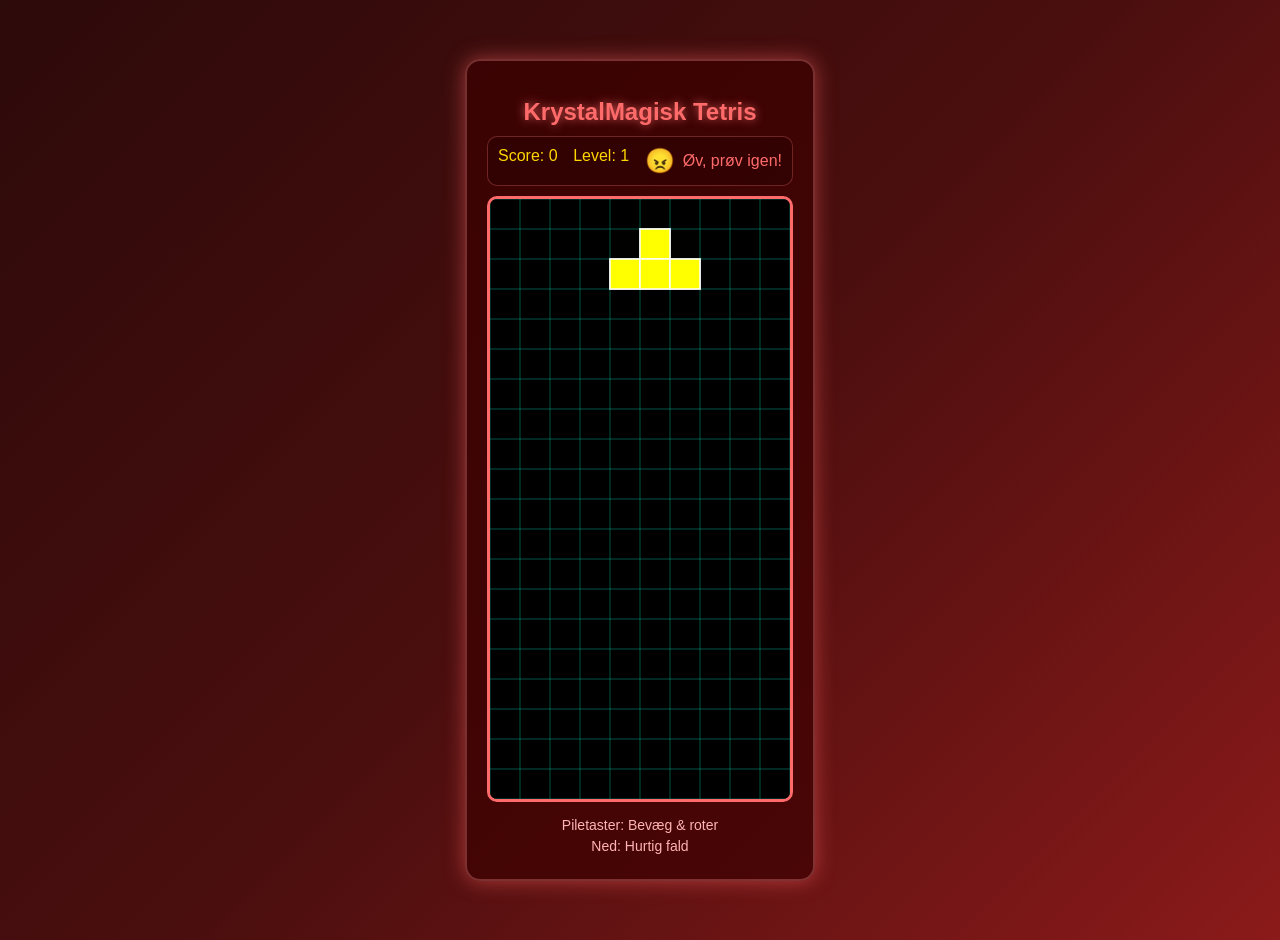
<file: gang-1/index.html>
<!DOCTYPE html>
<html lang="da">
<head>
    <meta charset="UTF-8">
    <meta name="viewport" content="width=device-width, initial-scale=1.0">
    <title>KrystalMagisk Tetris</title>
    <link rel="stylesheet" href="style.css">
</head>
<body>
    <div class="game-container">
        <h1>KrystalMagisk Tetris</h1>
        <div class="game-info">
            <div class="score">Score: <span id="score">0</span></div>
            <div class="level">Level: <span id="level">1</span></div>
            <div class="mood">
                <span id="mood-emoji">😊</span>
                <span id="mood-text">Godt gået!</span>
            </div>
        </div>
        <canvas id="tetris" width="300" height="600"></canvas>
        <div class="controls-info">
            <p>Piletaster: Bevæg & roter</p>
            <p>Ned: Hurtig fald</p>
        </div>
    </div>
    <script src="script.js"></script>
</body>
</html>
</file>
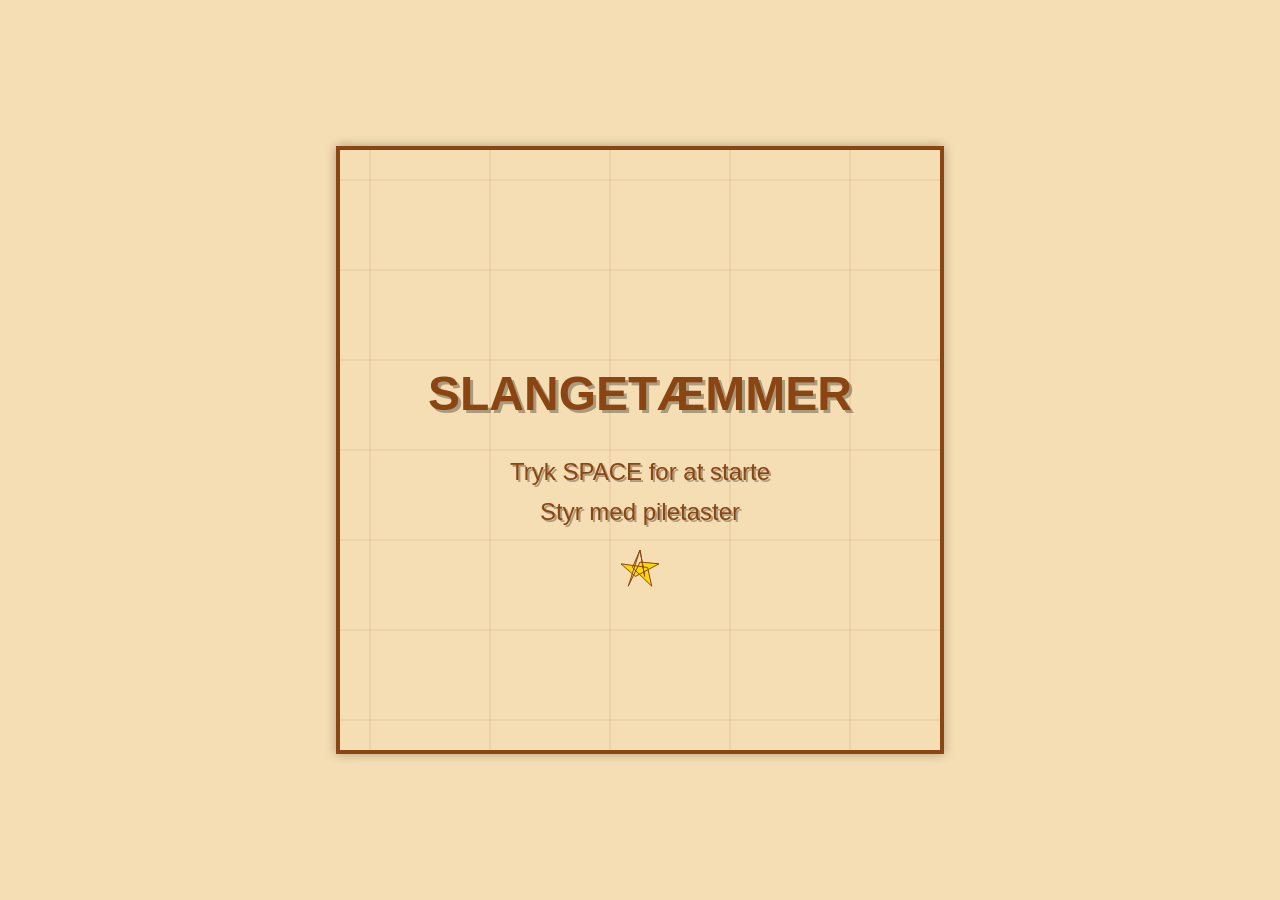
<file: gang-2/index.html>
<!DOCTYPE html>
<html lang="da">
<head>
    <meta charset="UTF-8">
    <meta name="viewport" content="width=device-width, initial-scale=1.0">
    <title>Slangetæmmer - Western Snake</title>
    <link rel="stylesheet" href="style.css">
</head>
<body>
    <canvas id="game" width="600" height="600"></canvas>
    <script src="script.js" defer></script>
</body>
</html>
</file>
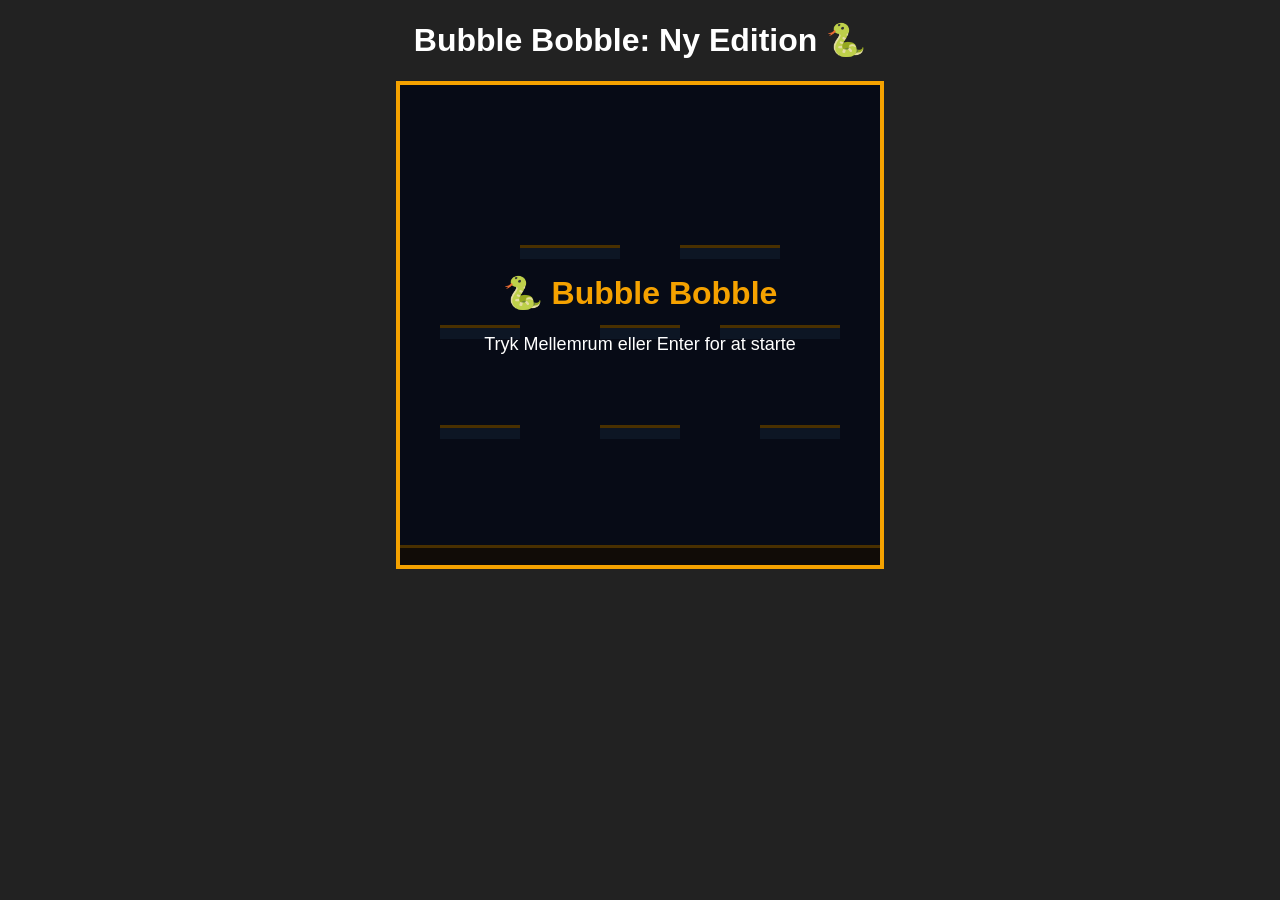
<file: gang-3/index.html>
<!DOCTYPE html>
<html lang="da">
<head>
  <meta charset="UTF-8">
  <title>Bubble Bobble: Ny Edition</title>
  <link rel="stylesheet" href="style.css">
</head>
<body>
  <h1>Bubble Bobble: Ny Edition 🐍</h1>

  <canvas id="spilplade" width="480" height="480"></canvas>

  <script src="script.js"></script>
</body>
</html>
</file>
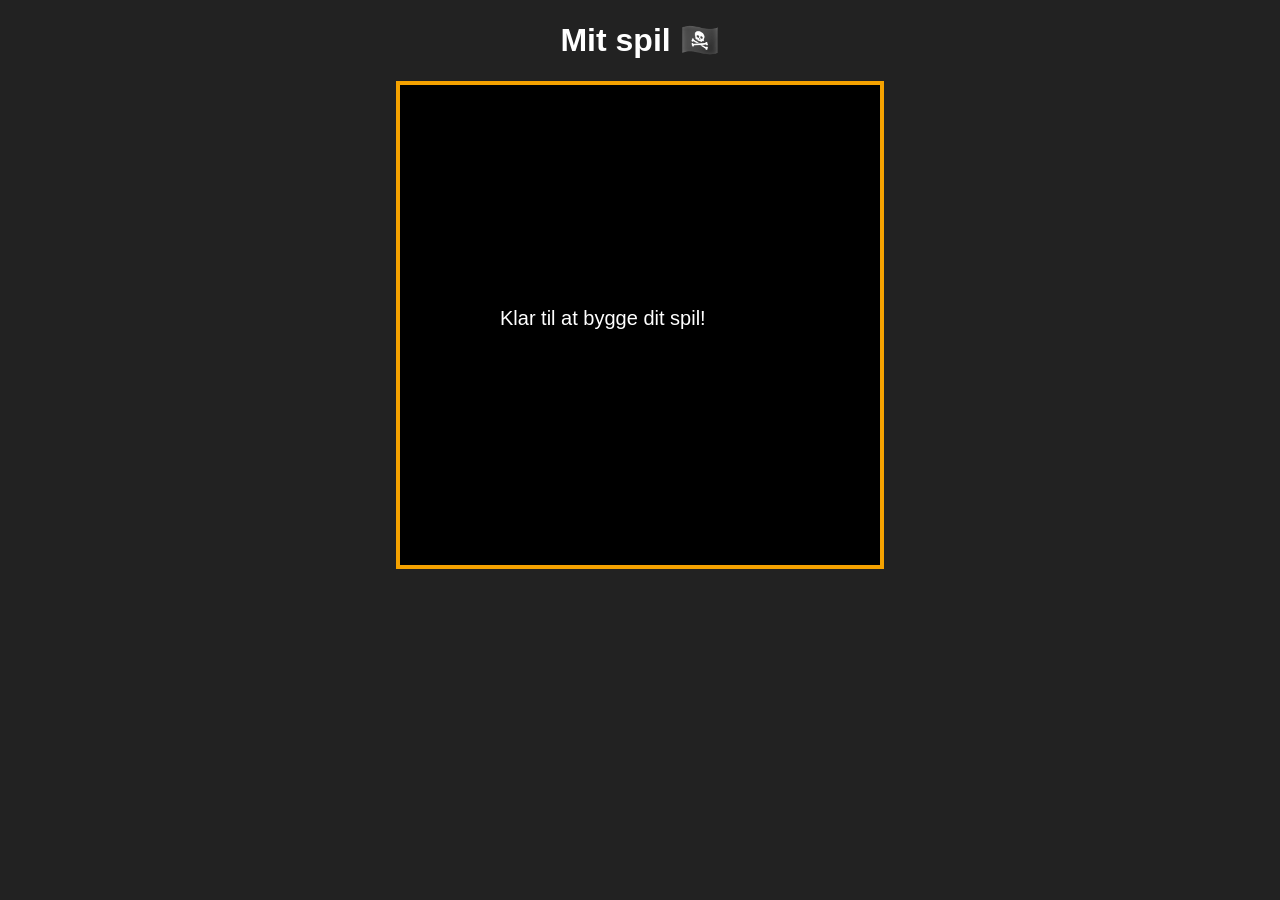
<file: starter_template/index.html>
<!DOCTYPE html>
<html lang="da">
<head>
  <meta charset="UTF-8">
  <title>Mit spil</title>
  <link rel="stylesheet" href="style.css">
</head>
<body>
  <h1>Mit spil 🏴‍☠️</h1>

  <canvas id="spilplade" width="480" height="480"></canvas>

  <script src="script.js"></script>
</body>
</html>
</file>
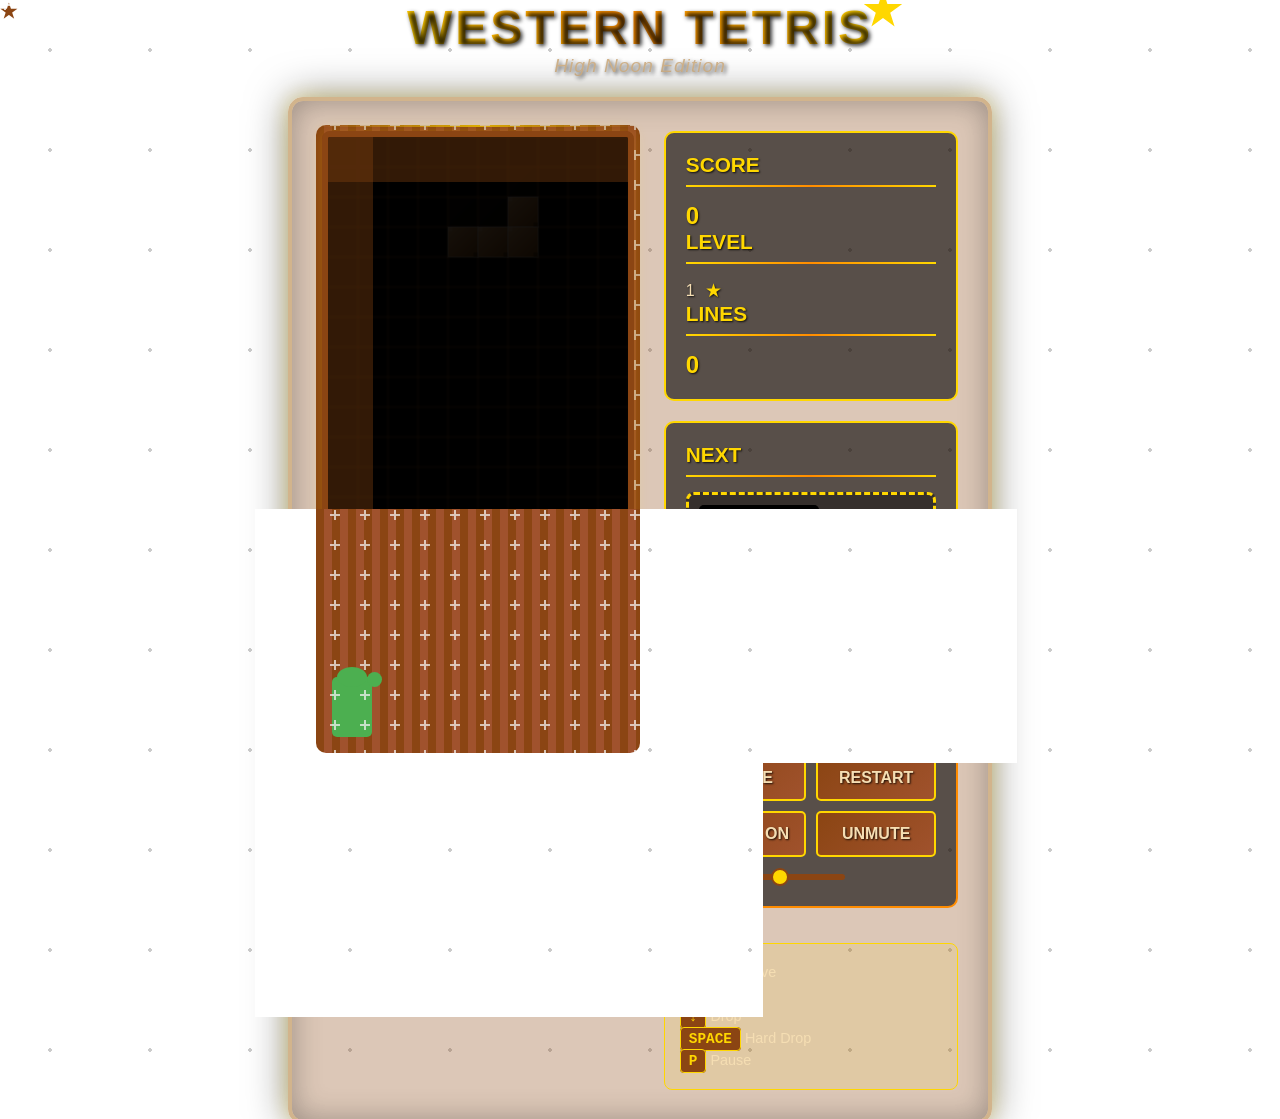
<file: tetris_western.html>
<!DOCTYPE html>
<html lang="da">
<head>
    <meta charset="UTF-8">
    <meta name="viewport" content="width=device-width, initial-scale=1.0">
    <title>Western Tetris</title>
    <style>
        * {
            margin: 0;
            padding: 0;
            box-sizing: border-box;
        }

        body {
            font-family: 'Segoe UI', Tahoma, Geneva, Verdana, sans-serif;
            background: linear-gradient(135deg, #8B4513 0%, #CD853F 50%, #A0522D 100%);
            min-height: 100vh;
            display: flex;
            flex-direction: column;
            align-items: center;
            justify-content: center;
            background-image: 
                radial-gradient(circle at 10% 20%, rgba(255,255,255,0.1) 1px, transparent 1px),
                radial-gradient(circle at 90% 80%, rgba(255,255,255,0.1) 1px, transparent 1px),
                radial-gradient(circle at 50% 50%, rgba(0,0,0,0.2) 2px, transparent 2px);
            background-size: 200px 200px, 150px 150px, 100px 100px;
        }

        ::before {
            content: '';
            position: fixed;
            top: 0;
            left: 0;
            right: 0;
            bottom: 0;
            background-image: 
                url("data:image/svg+xml,%3Csvg width='60' height='60' viewBox='0 0 60 60' xmlns='http://www.w3.org/2000/svg'%3E%3Cg fill='none' fill-rule='evenodd'%3E%3Cg fill='%23ffffff' fill-opacity='0.05'%3E%3Cpath d='M36 34v-4h-2v4h-4v2h4v4h2v-4h4v-2h-4zm0-30V0h-2v4h-4v2h4v4h2V6h4V4h-4zM6 34v-4H4v4H0v2h4v4h2v-4h4v-2H6zM6 4V0H4v4H0v2h4v4h2V6h4V4H6z'/%3E%3C/g%3E%3C/g%3E%3C/svg%3E");
            pointer-events: none;
            z-index: -1;
        }

        header {
            text-align: center;
            margin-bottom: 20px;
            color: #F5DEB3;
            text-shadow: 2px 2px 4px rgba(0,0,0,0.8);
        }

        h1 {
            font-size: 3rem;
            font-weight: bold;
            letter-spacing: 3px;
            background: linear-gradient(45deg, #FFD700, #FF8C00, #FFD700);
            -webkit-background-clip: text;
            -webkit-text-fill-color: transparent;
            background-clip: text;
            position: relative;
            display: inline-block;
        }

        h1::after {
            content: '';
            position: absolute;
            top: -10px;
            right: -30px;
            width: 40px;
            height: 40px;
            background: #FFD700;
            clip-path: polygon(50% 0%, 61% 35%, 98% 35%, 68% 57%, 79% 91%, 50% 70%, 21% 91%, 32% 57%, 2% 35%, 39% 35%);
        }

        .subtitle {
            font-size: 1.2rem;
            font-style: italic;
            color: #D2B48C;
            letter-spacing: 1px;
        }

        .game-container {
            display: flex;
            gap: 30px;
            align-items: flex-start;
            background: rgba(139, 69, 19, 0.3);
            padding: 30px;
            border-radius: 15px;
            border: 4px solid #D2B48C;
            box-shadow: 0 0 20px rgba(255, 215, 0, 0.3), 
                        0 0 40px rgba(0, 0, 0, 0.5),
                        inset 0 0 30px rgba(0, 0, 0, 0.3);
        }

        .game-area {
            position: relative;
        }

        #game-canvas {
            background: rgba(0, 0, 0, 0.7);
            border: 6px solid #8B4513;
            border-radius: 8px;
            box-shadow: inset 0 0 20px rgba(255, 215, 0, 0.1),
                        0 0 15px rgba(255, 215, 0, 0.2);
        }

        .wood-panel {
            position: absolute;
            top: -6px;
            left: -6px;
            right: -6px;
            bottom: -6px;
            background: repeating-linear-gradient(
                90deg,
                #8B4513 0px,
                #8B4513 8px,
                #A0522D 8px,
                #A0522D 16px
            );
            border-radius: 10px;
            z-index: -1;
        }

        .wood-panel::before {
            content: '';
            position: absolute;
            top: 0;
            left: 0;
            right: 0;
            height: 2px;
            background: linear-gradient(90deg, transparent, #FFD700, transparent);
        }

        .sidebar {
            display: flex;
            flex-direction: column;
            gap: 20px;
        }

        .info-panel {
            background: rgba(0, 0, 0, 0.6);
            padding: 20px;
            border-radius: 10px;
            border: 2px solid #FFD700;
            color: #F5DEB3;
            text-shadow: 1px 1px 2px rgba(0,0,0,0.8);
        }

        .info-panel h2 {
            color: #FFD700;
            font-size: 1.3rem;
            margin-bottom: 15px;
            position: relative;
            padding-bottom: 10px;
        }

        .info-panel h2::after {
            content: '';
            position: absolute;
            bottom: 0;
            left: 0;
            right: 0;
            height: 2px;
            background: linear-gradient(90deg, #FFD700, #FF8C00, #FFD700);
        }

        .score-display {
            font-size: 1.5rem;
            font-weight: bold;
        }

        .score-display span {
            color: #FFD700;
        }

        .next-piece {
            background: rgba(0, 0, 0, 0.4);
            border: 3px dashed #FFD700;
            border-radius: 8px;
            padding: 10px;
        }

        #next-canvas {
            background: rgba(0, 0, 0, 0.5);
            border-radius: 5px;
        }

        .controls {
            background: rgba(0, 0, 0, 0.6);
            padding: 20px;
            border-radius: 10px;
            border: 2px solid #FF8C00;
        }

        .controls h2 {
            color: #FF8C00;
            font-size: 1.3rem;
            margin-bottom: 15px;
        }

        .button-grid {
            display: grid;
            grid-template-columns: 1fr 1fr;
            gap: 10px;
        }

        button {
            background: linear-gradient(135deg, #8B4513 0%, #A0522D 100%);
            color: #F5DEB3;
            border: 2px solid #FFD700;
            padding: 12px 15px;
            font-size: 1rem;
            font-weight: bold;
            border-radius: 5px;
            cursor: pointer;
            transition: all 0.3s ease;
            text-shadow: 1px 1px 2px rgba(0,0,0,0.8);
        }

        button:hover {
            background: linear-gradient(135deg, #A0522D 0%, #8B4513 100%);
            transform: translateY(-2px);
            box-shadow: 0 4px 8px rgba(255, 215, 0, 0.4);
        }

        button:active {
            transform: translateY(0);
            box-shadow: 0 2px 4px rgba(255, 215, 0, 0.2);
        }

        button.full-width {
            grid-column: span 2;
        }

        .key-hint {
            background: rgba(255, 215, 0, 0.1);
            border: 1px solid #FFD700;
            padding: 15px;
            border-radius: 8px;
            margin-top: 15px;
            color: #F5DEB3;
            font-size: 0.9rem;
        }

        .key-hint p {
            margin: 5px 0;
        }

        .key-hint kbd {
            background: #8B4513;
            color: #FFD700;
            padding: 3px 8px;
            border-radius: 4px;
            border: 1px solid #FFD700;
            font-family: monospace;
            font-weight: bold;
        }

        .game-over-overlay {
            position: absolute;
            top: 0;
            left: 0;
            right: 0;
            bottom: 0;
            background: rgba(0, 0, 0, 0.8);
            display: flex;
            flex-direction: column;
            align-items: center;
            justify-content: center;
            border-radius: 8px;
            display: none;
        }

        .game-over-overlay.active {
            display: flex;
        }

        .game-over-overlay h2 {
            font-size: 2.5rem;
            color: #FF4500;
            text-shadow: 3px 3px 6px rgba(0,0,0,0.8);
            margin-bottom: 20px;
        }

        .game-over-overlay .final-score {
            font-size: 1.5rem;
            color: #FFD700;
            margin-bottom: 30px;
        }

        .game-over-overlay button {
            margin: 10px;
        }

        .cactus-decoration {
            position: absolute;
            bottom: 10px;
            left: 10px;
            width: 40px;
            height: 60px;
            background: #4CAF50;
            border-radius: 5px;
            z-index: -1;
        }

        .cactus-decoration::before {
            content: '';
            position: absolute;
            top: -10px;
            left: 5px;
            width: 30px;
            height: 20px;
            background: #4CAF50;
            border-radius: 50%;
        }

        .cactus-decoration::after {
            content: '';
            position: absolute;
            top: -5px;
            right: -10px;
            width: 15px;
            height: 15px;
            background: #4CAF50;
            border-radius: 50%;
        }

        .sheriff-badge {
            position: absolute;
            top: 10px;
            right: 10px;
            width: 50px;
            height: 50px;
            background: #FFD700;
            border-radius: 50%;
            display: flex;
            align-items: center;
            justify-content: center;
            font-weight: bold;
            color: #8B4513;
            font-size: 1.2rem;
            border: 3px solid #8B4513;
            z-index: -1;
        }

        .sheriff-badge::before {
            content: '★';
        }

        @media (max-width: 768px) {
            .game-container {
                flex-direction: column;
                align-items: center;
            }

            .button-grid {
                grid-template-columns: 1fr;
            }

            button.full-width {
                grid-column: span 1;
            }
        }

        .level-indicator {
            display: flex;
            align-items: center;
            gap: 10px;
            margin-top: 10px;
        }

        .level-stars {
            color: #FFD700;
            font-size: 1.2rem;
        }

        .volume-control {
            display: flex;
            align-items: center;
            gap: 10px;
            margin-top: 10px;
        }

        .volume-control input[type="range"] {
            -webkit-appearance: none;
            height: 6px;
            background: #8B4513;
            border-radius: 3px;
            outline: none;
        }

        .volume-control input[type="range"]::-webkit-slider-thumb {
            -webkit-appearance: none;
            width: 18px;
            height: 18px;
            background: #FFD700;
            border-radius: 50%;
            cursor: pointer;
            border: 2px solid #8B4513;
        }
    </style>
</head>
<body>
    <header>
        <h1>WESTERN TETRIS</h1>
        <p class="subtitle">High Noon Edition</p>
    </header>

    <div class="game-container">
        <div class="game-area">
            <canvas id="game-canvas" width="300" height="600"></canvas>
            <div class="wood-panel"></div>
            <div class="cactus-decoration"></div>
            <div class="sheriff-badge"></div>
            
            <div class="game-over-overlay" id="game-over">
                <h2>GAME OVER, PARTNER!</h2>
                <p class="final-score">Final Score: <span id="final-score">0</span></p>
                <button onclick="restartGame()">Try Again</button>
                <button onclick="togglePause()">Back to Game</button>
            </div>
        </div>

        <div class="sidebar">
            <div class="info-panel">
                <h2>SCORE</h2>
                <div class="score-display">
                    <span id="score">0</span>
                </div>
                
                <h2>LEVEL</h2>
                <div class="level-indicator">
                    <span id="level">1</span>
                    <div class="level-stars" id="level-stars">★</div>
                </div>
                
                <h2>LINES</h2>
                <div class="score-display">
                    <span id="lines">0</span>
                </div>
            </div>

            <div class="info-panel">
                <h2>NEXT</h2>
                <div class="next-piece">
                    <canvas id="next-canvas" width="120" height="120"></canvas>
                </div>
            </div>

            <div class="info-panel controls">
                <h2>CONTROLS</h2>
                <div class="button-grid">
                    <button onclick="togglePause()">
                        <span id="pause-btn-text">PAUSE</span>
                    </button>
                    <button onclick="restartGame()">RESTART</button>
                    <button onclick="toggleSound()">
                        <span id="sound-btn-text">SOUND ON</span>
                    </button>
                    <button onclick="toggleMute()">
                        <span id="mute-btn-text">UNMUTE</span>
                    </button>
                </div>
                
                <div class="volume-control">
                    <span>🎵</span>
                    <input type="range" id="volume-slider" min="0" max="1" step="0.1" value="0.5">
                </div>
            </div>

            <div class="key-hint">
                <p><kbd>←</kbd> <kbd>→</kbd> Move</p>
                <p><kbd>↑</kbd> Rotate</p>
                <p><kbd>↓</kbd> Drop</p>
                <p><kbd>SPACE</kbd> Hard Drop</p>
                <p><kbd>P</kbd> Pause</p>
            </div>
        </div>
    </div>

    <script>
        // Game Configuration
        const CONFIG = {
            COLS: 10,
            ROWS: 20,
            BLOCK_SIZE: 30,
            GAME_WIDTH: 300,
            GAME_HEIGHT: 600,
            FALL_SPEED: 500, // ms
            FALL_SPEED_MIN: 100,
            LEVEL_UP_LINES: 10,
            SCORING: {
                SINGLE: 100,
                DOUBLE: 300,
                TRIPLE: 500,
                TETRIS: 800,
                SOFT_DROP: 1,
                HARD_DROP: 2
            }
        };

        // Tetrominoes - Western themed colors
        const TETROMINOES = {
            I: {
                shape: [[0, 0, 0, 0], [1, 1, 1, 1], [0, 0, 0, 0], [0, 0, 0, 0]],
                color: '#FFD700' // Gold
            },
            J: {
                shape: [[2, 0, 0], [2, 2, 2], [0, 0, 0]],
                color: '#8B4513' // Saddle Brown
            },
            L: {
                shape: [[0, 0, 3], [3, 3, 3], [0, 0, 0]],
                color: '#CD853F' // Peru Brown
            },
            O: {
                shape: [[4, 4], [4, 4]],
                color: '#FF8C00' // Dark Orange
            },
            S: {
                shape: [[0, 5, 5], [5, 5, 0], [0, 0, 0]],
                color: '#A0522D' // Sienna
            },
            T: {
                shape: [[0, 6, 0], [6, 6, 6], [0, 0, 0]],
                color: '#F5DEB3' // Wheat
            },
            Z: {
                shape: [[7, 7, 0], [0, 7, 7], [0, 0, 0]],
                color: '#D2B48C' // Tan
            }
        };

        // Game State
        let gameState = {
            grid: [],
            currentPiece: null,
            nextPiece: null,
            position: { x: 0, y: 0 },
            score: 0,
            lines: 0,
            level: 1,
            gameOver: false,
            paused: false,
            fallStart: 0,
            fallSpeed: CONFIG.FALL_SPEED,
            dropCounter: 0,
            dropInterval: 0
        };

        // Canvas Elements
        const gameCanvas = document.getElementById('game-canvas');
        const gameCtx = gameCanvas.getContext('2d');
        const nextCanvas = document.getElementById('next-canvas');
        const nextCtx = nextCanvas.getContext('2d');

        // Audio Context
        let audioContext = null;
        let isMuted = false;
        let isSoundOn = true;
        let volume = 0.5;

        // Initialize game
        function init() {
            // Scale canvas
            gameCtx.scale(CONFIG.BLOCK_SIZE, CONFIG.BLOCK_SIZE);
            nextCtx.scale(CONFIG.BLOCK_SIZE / 2, CONFIG.BLOCK_SIZE / 2);
            
            // Create empty grid
            resetGrid();
            
            // Create first pieces
            spawnPiece();
            spawnNextPiece();
            
            // Setup event listeners
            setupControls();
            
            // Initialize audio
            initAudio();
            
            // Start game loop
            gameState.fallStart = Date.now();
            requestAnimationFrame(gameLoop);
        }

        function resetGrid() {
            gameState.grid = Array(CONFIG.ROWS).fill(null).map(() => 
                Array(CONFIG.COLS).fill(0)
            );
        }

        function spawnPiece() {
            // Use next piece if available
            if (gameState.nextPiece) {
                gameState.currentPiece = gameState.nextPiece;
            } else {
                // Random piece
                const pieces = Object.keys(TETROMINOES);
                const randomPiece = pieces[Math.floor(Math.random() * pieces.length)];
                gameState.currentPiece = TETROMINOES[randomPiece];
            }
            
            // Reset position
            gameState.position = {
                x: Math.floor(CONFIG.COLS / 2) - Math.floor(gameState.currentPiece.shape[0].length / 2),
                y: 0
            };
            
            // Check if game over
            if (collision()) {
                gameOver();
            }
        }

        function spawnNextPiece() {
            const pieces = Object.keys(TETROMINOES);
            const randomPiece = pieces[Math.floor(Math.random() * pieces.length)];
            gameState.nextPiece = TETROMINOES[randomPiece];
        }

        function collision() {
            const piece = gameState.currentPiece;
            const pos = gameState.position;
            
            for (let y = 0; y < piece.shape.length; y++) {
                for (let x = 0; x < piece.shape[y].length; x++) {
                    if (piece.shape[y][x] !== 0) {
                        const newX = pos.x + x;
                        const newY = pos.y + y;
                        
                        // Check boundaries
                        if (newX < 0 || newX >= CONFIG.COLS || newY >= CONFIG.ROWS) {
                            return true;
                        }
                        
                        // Check existing blocks
                        if (newY >= 0 && gameState.grid[newY][newX] !== 0) {
                            return true;
                        }
                    }
                }
            }
            return false;
        }

        function rotate() {
            const piece = gameState.currentPiece;
            
            // Transpose matrix
            const transposed = piece.shape[0].map((_, i) => 
                piece.shape.map(row => row[i])
            );
            
            // Reverse each row to rotate 90 degrees
            const rotated = transposed.map(row => row.reverse());
            
            // Save old shape and position
            const oldShape = piece.shape;
            const oldPosition = { ...gameState.position };
            
            // Apply rotation
            piece.shape = rotated;
            
            // Adjust position if needed
            while (collision()) {
                gameState.position.x--;
                if (gameState.position.x < -piece.shape[0].length) {
                    // Revert if rotation is impossible
                    piece.shape = oldShape;
                    gameState.position = oldPosition;
                    return false;
                }
            }
            
            return true;
        }

        function mergePiece() {
            const piece = gameState.currentPiece;
            const pos = gameState.position;
            
            for (let y = 0; y < piece.shape.length; y++) {
                for (let x = 0; x < piece.shape[y].length; x++) {
                    if (piece.shape[y][x] !== 0) {
                        const gridX = pos.x + x;
                        const gridY = pos.y + y;
                        
                        if (gridY >= 0) {
                            gameState.grid[gridY][gridX] = piece.shape[y][x];
                        }
                    }
                }
            }
            
            // Check for completed lines
            checkLines();
            
            // Spawn new piece
            spawnPiece();
            spawnNextPiece();
            
            // Reset drop counter
            gameState.dropCounter = 0;
        }

        function checkLines() {
            let linesCleared = 0;
            
            for (let y = CONFIG.ROWS - 1; y >= 0; y--) {
                if (gameState.grid[y].every(cell => cell !== 0)) {
                    // Remove line
                    gameState.grid.splice(y, 1);
                    // Add new empty line at top
                    gameState.grid.unshift(Array(CONFIG.COLS).fill(0));
                    linesCleared++;
                    y++; // Re-check the same row (now with new content)
                }
            }
            
            if (linesCleared > 0) {
                // Update score based on lines cleared
                let points = 0;
                switch (linesCleared) {
                    case 1:
                        points = CONFIG.SCORING.SINGLE * gameState.level;
                        break;
                    case 2:
                        points = CONFIG.SCORING.DOUBLE * gameState.level;
                        break;
                    case 3:
                        points = CONFIG.SCORING.TRIPLE * gameState.level;
                        break;
                    case 4:
                        points = CONFIG.SCORING.TETRIS * gameState.level;
                        break;
                }
                
                gameState.score += points;
                gameState.lines += linesCleared;
                
                // Check for level up
                if (Math.floor(gameState.lines / CONFIG.LEVEL_UP_LINES) > gameState.level - 1) {
                    gameState.level++;
                    // Increase speed
                    gameState.fallSpeed = Math.max(
                        CONFIG.FALL_SPEED_MIN,
                        CONFIG.FALL_SPEED - (gameState.level - 1) * 50
                    );
                    playSound('levelup');
                }
                
                updateUI();
                playSound('clear');
            }
        }

        function gameOver() {
            gameState.gameOver = true;
            document.getElementById('final-score').textContent = gameState.score;
            document.getElementById('game-over').classList.add('active');
            playSound('gameover');
        }

        function resetGame() {
            gameState = {
                grid: [],
                currentPiece: null,
                nextPiece: null,
                position: { x: 0, y: 0 },
                score: 0,
                lines: 0,
                level: 1,
                gameOver: false,
                paused: false,
                fallStart: 0,
                fallSpeed: CONFIG.FALL_SPEED,
                dropCounter: 0,
                dropInterval: 0
            };
            
            resetGrid();
            spawnPiece();
            spawnNextPiece();
            gameState.fallStart = Date.now();
            
            document.getElementById('game-over').classList.remove('active');
            updateUI();
        }

        function togglePause() {
            gameState.paused = !gameState.paused;
            const pauseBtn = document.getElementById('pause-btn-text');
            
            if (gameState.paused) {
                pauseBtn.textContent = 'RESUME';
                playSound('pause');
            } else {
                pauseBtn.textContent = 'PAUSE';
                gameState.fallStart = Date.now();
                playSound('resume');
            }
        }

        function toggleSound() {
            isSoundOn = !isSoundOn;
            const soundBtn = document.getElementById('sound-btn-text');
            soundBtn.textContent = isSoundOn ? 'SOUND ON' : 'SOUND OFF';
        }

        function toggleMute() {
            isMuted = !isMuted;
            const muteBtn = document.getElementById('mute-btn-text');
            muteBtn.textContent = isMuted ? 'UNMUTE' : 'MUTE';
        }

        function updateUI() {
            document.getElementById('score').textContent = gameState.score;
            document.getElementById('lines').textContent = gameState.lines;
            document.getElementById('level').textContent = gameState.level;
            
            // Update level stars
            const levelStars = document.getElementById('level-stars');
            const stars = '★'.repeat(Math.min(5, gameState.level));
            levelStars.textContent = stars;
        }

        function setupControls() {
            document.addEventListener('keydown', e => {
                if (gameState.gameOver || gameState.paused) {
                    if (e.key === 'p' || e.key === 'P') {
                        togglePause();
                    }
                    return;
                }
                
                switch (e.key) {
                    case 'ArrowLeft':
                        movePiece(-1, 0);
                        e.preventDefault();
                        break;
                    case 'ArrowRight':
                        movePiece(1, 0);
                        e.preventDefault();
                        break;
                    case 'ArrowDown':
                        movePiece(0, 1);
                        e.preventDefault();
                        break;
                    case 'ArrowUp':
                        rotate();
                        e.preventDefault();
                        break;
                    case ' ':
                        hardDrop();
                        e.preventDefault();
                        break;
                    case 'p':
                    case 'P':
                        togglePause();
                        e.preventDefault();
                        break;
                }
            });
            
            // Volume control
            document.getElementById('volume-slider').addEventListener('input', e => {
                volume = parseFloat(e.target.value);
            });
        }

        function movePiece(dx, dy) {
            gameState.position.x += dx;
            gameState.position.y += dy;
            
            if (collision()) {
                gameState.position.x -= dx;
                gameState.position.y -= dy;
                
                // If moving down caused collision, merge piece
                if (dy === 1) {
                    mergePiece();
                    playSound('drop');
                }
                return false;
            }
            
            // Soft drop scoring
            if (dy === 1) {
                gameState.dropCounter++;
                if (gameState.dropCounter % 5 === 0) {
                    gameState.score += CONFIG.SCORING.SOFT_DROP * gameState.level;
                    updateUI();
                }
            }
            
            return true;
        }

        function hardDrop() {
            while (movePiece(0, 1)) {
                // Keep moving down until collision
            }
            // Additional points for hard drop
            gameState.score += CONFIG.SCORING.HARD_DROP * gameState.level;
            updateUI();
            playSound('harddrop');
        }

        function draw() {
            // Clear canvas
            gameCtx.fillStyle = 'rgba(0, 0, 0, 0.7)';
            gameCtx.fillRect(0, 0, CONFIG.COLS, CONFIG.ROWS);
            
            // Draw grid
            drawGrid();
            
            // Draw locked pieces
            drawLockedPieces();
            
            // Draw current piece
            if (gameState.currentPiece) {
                drawPiece(gameState.currentPiece, gameState.position, gameCtx);
            }
            
            // Draw next piece
            drawNextPiece();
        }

        function drawGrid() {
            gameCtx.strokeStyle = 'rgba(139, 69, 19, 0.3)';
            gameCtx.lineWidth = 0.1;
            
            for (let y = 0; y <= CONFIG.ROWS; y++) {
                gameCtx.beginPath();
                gameCtx.moveTo(0, y);
                gameCtx.lineTo(CONFIG.COLS, y);
                gameCtx.stroke();
            }
            
            for (let x = 0; x <= CONFIG.COLS; x++) {
                gameCtx.beginPath();
                gameCtx.moveTo(x, 0);
                gameCtx.lineTo(x, CONFIG.ROWS);
                gameCtx.stroke();
            }
        }

        function drawLockedPieces() {
            for (let y = 0; y < CONFIG.ROWS; y++) {
                for (let x = 0; x < CONFIG.COLS; x++) {
                    if (gameState.grid[y][x] !== 0) {
                        const color = getColorForBlock(gameState.grid[y][x]);
                        drawBlock(x, y, color, gameCtx);
                    }
                }
            }
        }

        function drawPiece(piece, position, context) {
            for (let y = 0; y < piece.shape.length; y++) {
                for (let x = 0; x < piece.shape[y].length; x++) {
                    if (piece.shape[y][x] !== 0) {
                        const blockX = position.x + x;
                        const blockY = position.y + y;
                        
                        if (blockY >= 0) {
                            drawBlock(blockX, blockY, piece.color, context);
                        }
                    }
                }
            }
        }

        function drawBlock(x, y, color, context) {
            context.fillStyle = color;
            context.strokeStyle = 'rgba(255, 255, 255, 0.3)';
            context.lineWidth = 0.05;
            
            // Main block with slight gradient
            const gradient = context.createLinearGradient(x, y, x + 1, y + 1);
            gradient.addColorStop(0, lightenColor(color, 20));
            gradient.addColorStop(1, darkenColor(color, 20));
            
            context.fillStyle = gradient;
            context.fillRect(x, y, 1, 1);
            
            // Border
            context.strokeRect(x, y, 1, 1);
            
            // Highlight
            context.fillStyle = 'rgba(255, 255, 255, 0.2)';
            context.fillRect(x, y, 0.15, 0.15);
            
            // Shadow
            context.fillStyle = 'rgba(0, 0, 0, 0.3)';
            context.fillRect(x + 0.85, y + 0.85, 0.15, 0.15);
        }

        function drawNextPiece() {
            // Clear next canvas
            nextCtx.fillStyle = 'rgba(0, 0, 0, 0.5)';
            nextCtx.fillRect(0, 0, 24, 24);
            
            if (gameState.nextPiece) {
                // Center the next piece
                const piece = gameState.nextPiece;
                const startX = (24 - piece.shape[0].length) / 2;
                const startY = (24 - piece.shape.length) / 2;
                
                for (let y = 0; y < piece.shape.length; y++) {
                    for (let x = 0; x < piece.shape[y].length; x++) {
                        if (piece.shape[y][x] !== 0) {
                            const blockX = startX + x;
                            const blockY = startY + y;
                            drawBlock(blockX, blockY, piece.color, nextCtx);
                        }
                    }
                }
            }
        }

        function getColorForBlock(blockType) {
            // Map block type to color (same as piece colors)
            switch (blockType) {
                case 1: return '#FFD700'; // I
                case 2: return '#8B4513'; // J
                case 3: return '#CD853F'; // L
                case 4: return '#FF8C00'; // O
                case 5: return '#A0522D'; // S
                case 6: return '#F5DEB3'; // T
                case 7: return '#D2B48C'; // Z
                default: return '#FFFFFF';
            }
        }

        function lightenColor(color, percent) {
            const num = parseInt(color.replace('#', ''), 16);
            const amt = Math.round(2.55 * percent);
            const R = Math.min(255, (num >> 16) + amt);
            const G = Math.min(255, ((num >> 8) & 0x00FF) + amt);
            const B = Math.min(255, (num & 0x0000FF) + amt);
            return '#' + (1 << 24 | R << 16 | G << 8 | B).toString(16).slice(1);
        }

        function darkenColor(color, percent) {
            const num = parseInt(color.replace('#', ''), 16);
            const amt = Math.round(2.55 * percent);
            const R = Math.max(0, (num >> 16) - amt);
            const G = Math.max(0, ((num >> 8) & 0x00FF) - amt);
            const B = Math.max(0, (num & 0x0000FF) - amt);
            return '#' + (1 << 24 | R << 16 | G << 8 | B).toString(16).slice(1);
        }

        function gameLoop() {
            if (gameState.gameOver || gameState.paused) {
                draw();
                requestAnimationFrame(gameLoop);
                return;
            }
            
            const now = Date.now();
            const deltaTime = now - gameState.fallStart;
            
            if (deltaTime > gameState.fallSpeed) {
                movePiece(0, 1);
                gameState.fallStart = now;
            }
            
            draw();
            requestAnimationFrame(gameLoop);
        }

        // Audio Functions
        function initAudio() {
            if (!audioContext) {
                try {
                    audioContext = new (window.AudioContext || window.webkitAudioContext)();
                } catch (e) {
                    console.log('Web Audio API not supported');
                }
            }
        }

        function playSound(type) {
            if (!isSoundOn || isMuted || !audioContext) return;
            
            const oscillator = audioContext.createOscillator();
            const gainNode = audioContext.createGain();
            
            oscillator.connect(gainNode);
            gainNode.connect(audioContext.destination);
            
            // Set volume
            gainNode.gain.value = volume * 0.3;
            
            // Different sounds for different actions
            switch (type) {
                case 'clear':
                    oscillator.frequency.setValueAtTime(800, audioContext.currentTime);
                    oscillator.frequency.exponentialRampToValueAtTime(1200, audioContext.currentTime + 0.1);
                    oscillator.type = 'sine';
                    break;
                case 'drop':
                    oscillator.frequency.setValueAtTime(400, audioContext.currentTime);
                    oscillator.frequency.exponentialRampToValueAtTime(200, audioContext.currentTime + 0.1);
                    oscillator.type = 'sawtooth';
                    break;
                case 'harddrop':
                    oscillator.frequency.setValueAtTime(600, audioContext.currentTime);
                    oscillator.frequency.exponentialRampToValueAtTime(300, audioContext.currentTime + 0.2);
                    oscillator.type = 'sawtooth';
                    break;
                case 'rotate':
                    oscillator.frequency.setValueAtTime(500, audioContext.currentTime);
                    oscillator.frequency.setValueAtTime(700, audioContext.currentTime + 0.05);
                    oscillator.type = 'triangle';
                    break;
                case 'gameover':
                    oscillator.frequency.setValueAtTime(200, audioContext.currentTime);
                    oscillator.frequency.exponentialRampToValueAtTime(50, audioContext.currentTime + 0.5);
                    oscillator.type = 'sine';
                    gainNode.gain.exponentialRampToValueAtTime(0.01, audioContext.currentTime + 0.5);
                    break;
                case 'levelup':
                    oscillator.frequency.setValueAtTime(1000, audioContext.currentTime);
                    oscillator.frequency.setValueAtTime(1500, audioContext.currentTime + 0.1);
                    oscillator.frequency.setValueAtTime(2000, audioContext.currentTime + 0.2);
                    oscillator.type = 'sine';
                    break;
                case 'pause':
                case 'resume':
                    oscillator.frequency.setValueAtTime(300, audioContext.currentTime);
                    oscillator.type = 'triangle';
                    break;
                default:
                    oscillator.frequency.setValueAtTime(440, audioContext.currentTime);
                    oscillator.type = 'sine';
            }
            
            oscillator.start(audioContext.currentTime);
            oscillator.stop(audioContext.currentTime + 0.3);
        }

        // Exposed functions
        function restartGame() {
            resetGame();
            document.getElementById('game-over').classList.remove('active');
        }

        // Modify rotate function to play sound
        const originalRotate = rotate;
        rotate = function() {
            if (originalRotate()) {
                playSound('rotate');
            }
            return true;
        };

        // Initialize game when page loads
        window.addEventListener('load', init);
        
        // Handle window resize
        window.addEventListener('resize', () => {
            // Re-scale canvas if needed
            gameCtx.scale(CONFIG.BLOCK_SIZE, CONFIG.BLOCK_SIZE);
            nextCtx.scale(CONFIG.BLOCK_SIZE / 2, CONFIG.BLOCK_SIZE / 2);
        });
    </script>
</body>
</html>
</file>
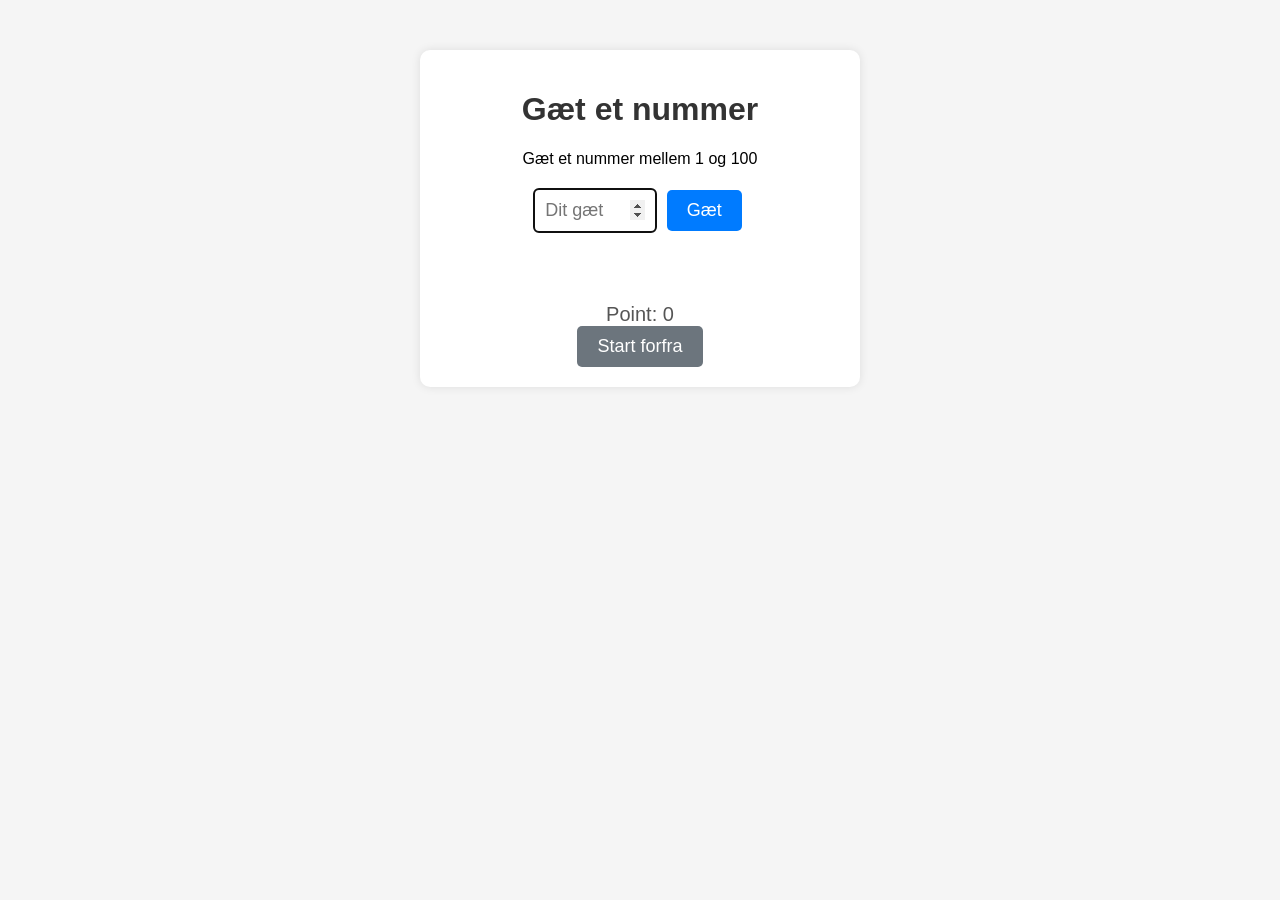
<file: gang-2/gaet-et-nummer.html>
<!DOCTYPE html>
<html lang="da">
<head>
    <meta charset="UTF-8">
    <meta name="viewport" content="width=device-width, initial-scale=1.0">
    <title>Gæt et nummer</title>
    <style>
        body {
            font-family: Arial, sans-serif;
            text-align: center;
            margin-top: 50px;
            background-color: #f5f5f5;
        }
        .container {
            max-width: 400px;
            margin: 0 auto;
            padding: 20px;
            background-color: white;
            border-radius: 10px;
            box-shadow: 0 0 10px rgba(0, 0, 0, 0.1);
        }
        h1 {
            color: #333;
        }
        .input-group {
            margin: 20px 0;
        }
        input[type="number"] {
            padding: 10px;
            font-size: 18px;
            width: 100px;
            border: 2px solid #ddd;
            border-radius: 5px;
        }
        button {
            padding: 10px 20px;
            font-size: 18px;
            background-color: #007bff;
            color: white;
            border: none;
            border-radius: 5px;
            cursor: pointer;
            margin: 0 5px;
        }
        button:hover {
            background-color: #0056b3;
        }
        #feedback {
            font-size: 24px;
            margin: 20px 0;
            min-height: 30px;
        }
        #points {
            font-size: 20px;
            color: #555;
        }
        #reset-btn {
            background-color: #6c757d;
        }
        #reset-btn:hover {
            background-color: #5a6268;
        }
    </style>
</head>
<body>
    <div class="container">
        <h1>Gæt et nummer</h1>
        <p>Gæt et nummer mellem 1 og 100</p>
        
        <div class="input-group">
            <input type="number" id="guess" min="1" max="100" placeholder="Dit gæt">
            <button id="submit-btn">Gæt</button>
        </div>
        
        <div id="feedback"></div>
        <div id="points">Point: 0</div>
        <button id="reset-btn">Start forfra</button>
    </div>

    <script>
        let targetNumber;
        let attempts = 0;

        function initGame() {
            targetNumber = Math.floor(Math.random() * 100) + 1;
            attempts = 0;
            document.getElementById('feedback').textContent = '';
            document.getElementById('points').textContent = 'Point: 0';
            document.getElementById('guess').value = '';
            document.getElementById('guess').focus();
        }

        function checkGuess() {
            const guessInput = document.getElementById('guess');
            const guess = parseInt(guessInput.value);
            
            if (isNaN(guess) || guess < 1 || guess > 100) {
                document.getElementById('feedback').textContent = 'Indtast et gyldigt nummer mellem 1 og 100';
                return;
            }

            attempts++;
            const feedbackElement = document.getElementById('feedback');
            const pointsElement = document.getElementById('points');

            if (guess === targetNumber) {
                feedbackElement.textContent = 'Rigtigt!';
                pointsElement.textContent = `Point: ${attempts}`;
                setTimeout(() => {
                    if (confirm(`Tillykke! Du brugte ${attempts} forsøg. Vil du spille igen?`)) {
                        initGame();
                    }
                }, 100);
            } else if (guess < targetNumber) {
                feedbackElement.textContent = 'Højere!';
                pointsElement.textContent = `Point: ${attempts}`;
            } else {
                feedbackElement.textContent = 'Lavere!';
                pointsElement.textContent = `Point: ${attempts}`;
            }

            guessInput.value = '';
            guessInput.focus();
        }

        document.getElementById('submit-btn').addEventListener('click', checkGuess);
        document.getElementById('reset-btn').addEventListener('click', initGame);
        document.getElementById('guess').addEventListener('keypress', function(e) {
            if (e.key === 'Enter') {
                checkGuess();
            }
        });

        // Start spillet
        initGame();
    </script>
</body>
</html>
</file>
<file: gang-1/style.css>
body {
    font-family: 'Segoe UI', Tahoma, Geneva, Verdana, sans-serif;
    background: linear-gradient(135deg, #2d0a0a 0%, #4a0e0e 50%, #8b1a1a 100%);
    color: #fff;
    margin: 0;
    padding: 20px;
    display: flex;
    justify-content: center;
    align-items: center;
    min-height: 100vh;
}

.game-container {
    text-align: center;
    background: rgba(60, 0, 0, 0.7);
    padding: 20px;
    border-radius: 15px;
    box-shadow: 0 0 20px rgba(255, 100, 100, 0.5);
    border: 2px solid rgba(255, 150, 150, 0.3);
}

h1 {
    color: #ff6b6b;
    margin-bottom: 10px;
    font-size: 24px;
    text-shadow: 0 0 10px rgba(255, 107, 107, 0.8);
}

.game-info {
    display: flex;
    justify-content: space-between;
    margin: 10px 0;
    padding: 10px;
    background: rgba(40, 0, 0, 0.5);
    border-radius: 10px;
    border: 1px solid rgba(255, 120, 120, 0.3);
}

.score, .level {
    font-size: 16px;
    color: #ffd700;
}

.mood {
    display: flex;
    align-items: center;
    gap: 8px;
    font-size: 16px;
}

#mood-emoji {
    font-size: 24px;
}

#mood-text {
    color: #ff6b6b;
}

canvas {
    background: rgba(30, 0, 0, 0.5);
    border: 3px solid #ff6b6b;
    border-radius: 10px;
    display: block;
    margin: 0 auto;
}

.controls-info {
    margin-top: 15px;
    font-size: 14px;
    color: #ffb3b3;
}

.controls-info p {
    margin: 5px 0;
}
</file>
<file: gang-2/style.css>
/* Slangetæmmer - Western Snake Theme */

body {
    margin: 0;
    padding: 0;
    display: flex;
    justify-content: center;
    align-items: center;
    min-height: 100vh;
    background-color: #F5DEB3; /* Sepia/Beige - Ørken baggrund */
    font-family: 'Arial', sans-serif;
    overflow: hidden;
}

canvas {
    border: 4px solid #8B4513; /* Brun - Western ramme */
    background-color: #DEB887; /* Lysere beige - spilbanens baggrund */
    box-shadow: 0 0 10px rgba(0, 0, 0, 0.3);
}

/* Menu styling (bliver brugt senere) */
#menu {
    position: absolute;
    top: 50%;
    left: 50%;
    transform: translate(-50%, -50%);
    text-align: center;
    color: #8B4513;
    font-size: 24px;
    font-weight: bold;
    text-shadow: 2px 2px 4px rgba(0, 0, 0, 0.3);
}
</file>
<file: gang-3/style.css>
/* Her bestemmer du, hvordan spillet ser ud: farver, størrelser og stil. */

body {
  font-family: sans-serif;
  text-align: center;
  background: #222;
  color: #fff;
}

canvas {
  background: #000;
  border: 4px solid #f5a200;
}
</file>
<file: starter_template/style.css>
/* Her bestemmer du, hvordan spillet ser ud: farver, størrelser og stil. */

body {
  font-family: sans-serif;
  text-align: center;
  background: #222;
  color: #fff;
}

canvas {
  background: #000;
  border: 4px solid #f5a200;
}
</file>
